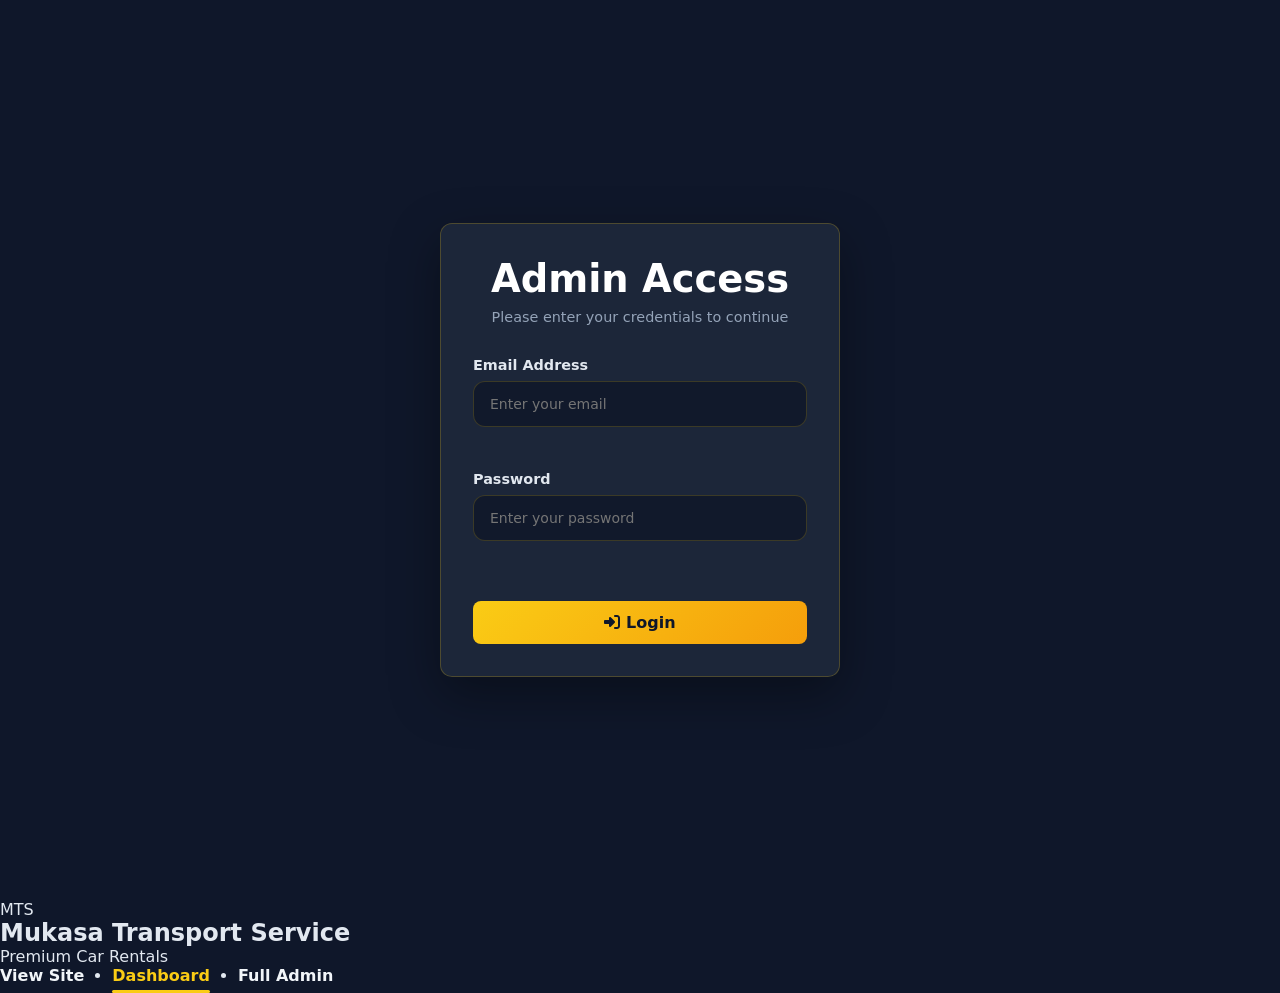
<file: admin-dashboard-new.html>
<!doctype html>
<html lang="en">
  <head>
    <meta charset="UTF-8" />
    <meta name="viewport" content="width=device-width, initial-scale=1.0" />
    <title>Admin Dashboard - Mukasa Transport Service</title>
    <link rel="stylesheet" href="styles.css" />
    <link
      rel="stylesheet"
      href="https://cdnjs.cloudflare.com/ajax/libs/font-awesome/6.5.1/css/all.min.css"
    />
    <style>
      /* Login Styles */
      .login-container {
        min-height: 100vh;
        background: var(--dark-bg);
        display: flex;
        align-items: center;
        justify-content: center;
        padding: 2rem;
      }

      .login-card {
        background: rgba(30, 41, 59, 0.9);
        backdrop-filter: blur(10px);
        border-radius: 12px;
        padding: 2rem;
        max-width: 400px;
        width: 100%;
        border: 1px solid var(--border-color);
        box-shadow: var(--shadow);
      }

      .login-header {
        text-align: center;
        margin-bottom: 2rem;
      }

      .login-title {
        font-size: 1.8rem;
        font-weight: 700;
        color: var(--text-light);
        margin-bottom: 0.5rem;
      }

      .login-subtitle {
        color: var(--text-muted);
        font-size: 0.9rem;
      }

      .login-form {
        display: flex;
        flex-direction: column;
        gap: 1.5rem;
      }

      .form-group {
        display: flex;
        flex-direction: column;
      }

      .form-label {
        font-size: 0.9rem;
        color: var(--text-light);
        margin-bottom: 0.5rem;
        font-weight: 500;
      }

      .form-input {
        padding: 0.75rem;
        border-radius: 8px;
        border: 1px solid var(--border-color);
        background: rgba(15, 23, 42, 0.5);
        color: var(--text-light);
        font-size: 1rem;
        transition: var(--transition);
      }

      .form-input:focus {
        outline: none;
        border-color: var(--primary-color);
        box-shadow: 0 0 0 2px rgba(250, 204, 21, 0.2);
      }

      .login-btn {
        background: linear-gradient(135deg, var(--primary-color), #f59e0b);
        border: none;
        padding: 0.75rem;
        border-radius: 8px;
        color: var(--dark-bg);
        font-weight: 600;
        cursor: pointer;
        transition: var(--transition);
        margin-top: 1rem;
      }

      .login-btn:hover {
        transform: scale(1.02);
        box-shadow: 0 4px 12px rgba(250, 204, 21, 0.3);
      }

      .login-btn:disabled {
        opacity: 0.6;
        cursor: not-allowed;
        transform: none;
      }

      .error-message {
        color: #ef4444;
        font-size: 0.9rem;
        text-align: center;
        margin-top: 1rem;
        display: none;
      }

      /* Dashboard Styles */
      .admin-dashboard {
        min-height: 100vh;
        background: var(--dark-bg);
        padding: 2rem 0;
        display: none;
      }

      .dashboard-header {
        background: rgba(30, 41, 59, 0.9);
        backdrop-filter: blur(10px);
        padding: 2rem;
        margin-bottom: 2rem;
        border-bottom: 1px solid var(--border-color);
        display: flex;
        justify-content: space-between;
        align-items: center;
      }

      .dashboard-title-info h1 {
        font-size: 2rem;
        font-weight: 700;
        color: var(--text-light);
        margin-bottom: 0.5rem;
      }

      .dashboard-subtitle {
        color: var(--text-muted);
        font-size: 1rem;
      }

      .logout-btn {
        background: rgba(239, 68, 68, 0.1);
        border: 1px solid rgba(239, 68, 68, 0.3);
        color: #ef4444;
        padding: 0.5rem 1rem;
        border-radius: 6px;
        cursor: pointer;
        transition: var(--transition);
        font-size: 0.9rem;
      }

      .logout-btn:hover {
        background: rgba(239, 68, 68, 0.2);
      }

      .content-sections {
        display: grid;
        grid-template-columns: repeat(auto-fit, minmax(350px, 1fr));
        gap: 2rem;
        padding: 0 2rem;
      }

      .content-card {
        background: rgba(30, 41, 59, 0.8);
        backdrop-filter: blur(10px);
        border-radius: 12px;
        padding: 1.5rem;
        border: 1px solid var(--border-color);
        transition: var(--transition);
      }

      .content-card:hover {
        transform: translateY(-2px);
        box-shadow: var(--shadow);
        border-color: var(--primary-color);
      }

      .content-card-header {
        display: flex;
        align-items: center;
        gap: 1rem;
        margin-bottom: 1rem;
      }

      .content-icon {
        width: 48px;
        height: 48px;
        background: linear-gradient(135deg, var(--primary-color), #f59e0b);
        border-radius: 12px;
        display: flex;
        align-items: center;
        justify-content: center;
        color: var(--dark-bg);
        font-size: 1.2rem;
      }

      .content-title {
        font-size: 1.2rem;
        font-weight: 600;
        color: var(--text-light);
      }

      .content-description {
        color: var(--text-muted);
        margin-bottom: 1.5rem;
        font-size: 0.9rem;
      }

      .edit-btn {
        background: linear-gradient(135deg, var(--primary-color), #f59e0b);
        border: none;
        padding: 0.75rem 1.5rem;
        border-radius: 8px;
        color: var(--dark-bg);
        font-weight: 600;
        cursor: pointer;
        transition: var(--transition);
        width: 100%;
      }

      .edit-btn:hover {
        transform: scale(1.02);
        box-shadow: 0 4px 12px rgba(250, 204, 21, 0.3);
      }

      /* Modal Styles */
      .modal {
        display: none;
        position: fixed;
        inset: 0;
        background: rgba(0, 0, 0, 0.8);
        z-index: 1000;
        padding: 2rem;
      }

      .modal.active {
        display: flex;
        align-items: center;
        justify-content: center;
      }

      .modal-content {
        background: var(--dark-bg);
        border-radius: 12px;
        padding: 2rem;
        max-width: 600px;
        width: 100%;
        max-height: 80vh;
        overflow-y: auto;
        border: 1px solid var(--border-color);
      }

      .modal-header {
        display: flex;
        justify-content: space-between;
        align-items: center;
        margin-bottom: 1.5rem;
      }

      .modal-title {
        font-size: 1.5rem;
        font-weight: 700;
        color: var(--text-light);
      }

      .modal-close {
        background: none;
        border: none;
        color: var(--text-muted);
        font-size: 1.5rem;
        cursor: pointer;
        padding: 0.5rem;
        border-radius: 50%;
        transition: var(--transition);
      }

      .modal-close:hover {
        background: rgba(250, 204, 21, 0.1);
        color: var(--primary-color);
      }

      .modal-actions {
        display: flex;
        gap: 1rem;
        justify-content: flex-end;
        margin-top: 2rem;
      }

      .btn-secondary {
        background: rgba(30, 41, 59, 0.8);
        border: 1px solid var(--border-color);
        color: var(--text-light);
        padding: 0.75rem 1.5rem;
        border-radius: 8px;
        cursor: pointer;
        transition: var(--transition);
      }

      .btn-secondary:hover {
        background: rgba(30, 41, 59, 1);
      }

      .btn-primary {
        background: linear-gradient(135deg, var(--primary-color), #f59e0b);
        border: none;
        color: var(--dark-bg);
        padding: 0.75rem 1.5rem;
        border-radius: 8px;
        font-weight: 600;
        cursor: pointer;
        transition: var(--transition);
      }

      .btn-primary:hover {
        transform: scale(1.02);
        box-shadow: 0 4px 12px rgba(250, 204, 21, 0.3);
      }

      /* Image Gallery Styles */
      .image-gallery {
        display: grid;
        grid-template-columns: repeat(auto-fill, minmax(150px, 1fr));
        gap: 1rem;
        margin-top: 1rem;
      }

      .gallery-item {
        position: relative;
        border-radius: 8px;
        overflow: hidden;
        cursor: pointer;
        border: 2px solid transparent;
        transition: var(--transition);
      }

      .gallery-item:hover {
        border-color: var(--primary-color);
        transform: scale(1.02);
      }

      .gallery-item.selected {
        border-color: var(--primary-color);
        box-shadow: 0 0 0 2px rgba(250, 204, 21, 0.3);
      }

      .gallery-item img {
        width: 100%;
        height: 120px;
        object-fit: cover;
      }

      .gallery-item-name {
        position: absolute;
        bottom: 0;
        left: 0;
        right: 0;
        background: rgba(0, 0, 0, 0.7);
        color: white;
        padding: 0.25rem;
        font-size: 0.8rem;
        text-align: center;
      }

      .image-upload-area {
        border: 2px dashed var(--border-color);
        border-radius: 8px;
        padding: 2rem;
        text-align: center;
        margin-bottom: 1rem;
        transition: var(--transition);
        cursor: pointer;
      }

      .image-upload-area:hover {
        border-color: var(--primary-color);
        background: rgba(250, 204, 21, 0.05);
      }

      .image-upload-area.dragover {
        border-color: var(--primary-color);
        background: rgba(250, 204, 21, 0.1);
      }

      .upload-icon {
        font-size: 3rem;
        color: var(--text-muted);
        margin-bottom: 1rem;
      }

      .upload-text {
        color: var(--text-light);
        margin-bottom: 0.5rem;
      }

      .upload-subtext {
        color: var(--text-muted);
        font-size: 0.9rem;
      }

      .current-image {
        margin-top: 1rem;
        padding: 1rem;
        background: rgba(30, 41, 59, 0.3);
        border-radius: 8px;
        border: 1px solid var(--border-color);
      }

      .current-image-title {
        font-size: 1rem;
        font-weight: 600;
        color: var(--primary-color);
        margin-bottom: 0.5rem;
      }

      .current-image-preview {
        max-width: 100%;
        height: 200px;
        object-fit: cover;
        border-radius: 8px;
      }

      /* Hide scrollbar for modal */
      .modal-content::-webkit-scrollbar {
        width: 6px;
      }

      .modal-content::-webkit-scrollbar-track {
        background: rgba(30, 41, 59, 0.3);
        border-radius: 3px;
      }

      .modal-content::-webkit-scrollbar-thumb {
        background: var(--primary-color);
        border-radius: 3px;
      }
    </style>
  </head>

  <body>
    <!-- LOGIN FORM -->
    <div id="loginContainer" class="login-container">
      <div class="login-card">
        <div class="login-header">
          <h1 class="login-title">Admin Access</h1>
          <p class="login-subtitle">
            Please enter your credentials to continue
          </p>
        </div>

        <form id="loginForm" class="login-form">
          <div class="form-group">
            <label class="form-label">Email Address</label>
            <input
              type="email"
              id="adminEmail"
              class="form-input"
              placeholder="Enter your email"
              required
            />
          </div>

          <div class="form-group">
            <label class="form-label">Password</label>
            <input
              type="password"
              id="adminPassword"
              class="form-input"
              placeholder="Enter your password"
              required
            />
          </div>

          <button type="submit" class="login-btn" id="loginBtn">
            <i class="fas fa-sign-in-alt"></i> Login
          </button>
        </form>

        <div id="errorMessage" class="error-message">
          Invalid credentials. Please try again.
        </div>
      </div>
    </div>

    <!-- ADMIN DASHBOARD -->
    <nav class="navbar">
      <a href="index.html" class="logo-box">
        <div class="logo-circle">MTS</div>
        <div class="logo-text">
          <h2>Mukasa Transport Service</h2>
          <p>Premium Car Rentals</p>
        </div>
      </a>

      <ul class="nav-links">
        <li><a href="index.html" class="nav-link">View Site</a></li>
        <li>
          <a href="admin-dashboard.html" class="nav-link active">Dashboard</a>
        </li>
        <li><a href="dashboard.html" class="nav-link">Full Admin</a></li>
      </ul>
    </nav>

    <div id="dashboardContainer" class="admin-dashboard">
      <div class="container">
        <div class="dashboard-header">
          <div class="dashboard-title-info">
            <h1>Content Management Dashboard</h1>
            <p class="dashboard-subtitle">
              Easily update your website content and manage images
            </p>
          </div>
          <button class="logout-btn" onclick="logout()">
            <i class="fas fa-sign-out-alt"></i> Logout
          </button>
        </div>

        <div class="content-sections">
          <!-- IMAGE MANAGEMENT -->
          <div class="content-card">
            <div class="content-card-header">
              <div class="content-icon">
                <i class="fas fa-images"></i>
              </div>
              <h3 class="content-title">Image Management</h3>
            </div>
            <p class="content-description">
              Upload new images or select from gallery to use on your website.
            </p>
            <button class="edit-btn" onclick="openModal('images')">
              <i class="fas fa-camera"></i> Manage Images
            </button>
          </div>

          <!-- HERO SECTION -->
          <div class="content-card">
            <div class="content-card-header">
              <div class="content-icon">
                <i class="fas fa-home"></i>
              </div>
              <h3 class="content-title">Hero Section</h3>
            </div>
            <p class="content-description">
              Update the main landing page title, subtitle, and call-to-action
              text.
            </p>
            <button class="edit-btn" onclick="openModal('hero')">
              <i class="fas fa-edit"></i> Edit Hero Content
            </button>
          </div>

          <!-- SERVICES SECTION -->
          <div class="content-card">
            <div class="content-card-header">
              <div class="content-icon">
                <i class="fas fa-concierge-bell"></i>
              </div>
              <h3 class="content-title">Services</h3>
            </div>
            <p class="content-description">
              Modify service descriptions and features.
            </p>
            <button class="edit-btn" onclick="openModal('services')">
              <i class="fas fa-edit"></i> Edit Services
            </button>
          </div>

          <!-- CONTACT INFO -->
          <div class="content-card">
            <div class="content-card-header">
              <div class="content-icon">
                <i class="fas fa-address-book"></i>
              </div>
              <h3 class="content-title">Contact Information</h3>
            </div>
            <p class="content-description">
              Update phone, email, and address details.
            </p>
            <button class="edit-btn" onclick="openModal('contact')">
              <i class="fas fa-edit"></i> Edit Contact Info
            </button>
          </div>

          <!-- PRICING -->
          <div class="content-card">
            <div class="content-card-header">
              <div class="content-icon">
                <i class="fas fa-tags"></i>
              </div>
              <h3 class="content-title">Pricing Plans</h3>
            </div>
            <p class="content-description">
              Adjust pricing tiers and features.
            </p>
            <button class="edit-btn" onclick="openModal('pricing')">
              <i class="fas fa-edit"></i> Edit Pricing
            </button>
          </div>

          <!-- SITE SETTINGS -->
          <div class="content-card">
            <div class="content-card-header">
              <div class="content-icon">
                <i class="fas fa-cog"></i>
              </div>
              <h3 class="content-title">Site Settings</h3>
            </div>
            <p class="content-description">
              Change colors, fonts, and general settings.
            </p>
            <button class="edit-btn" onclick="openModal('settings')">
              <i class="fas fa-edit"></i> Edit Settings
            </button>
          </div>
        </div>
      </div>
    </div>

    <!-- EDIT MODAL -->
    <div id="editModal" class="modal">
      <div class="modal-content">
        <div class="modal-header">
          <h2 id="modalTitle" class="modal-title">Edit Content</h2>
          <button class="modal-close" onclick="closeModal()">
            <i class="fas fa-times"></i>
          </button>
        </div>

        <div id="modalBody">
          <!-- Dynamic content will be loaded here -->
        </div>

        <div class="modal-actions">
          <button class="btn-secondary" onclick="closeModal()">Cancel</button>
          <button class="btn-primary" onclick="saveChanges()">
            Save Changes
          </button>
        </div>
      </div>
    </div>

    <script>
      // ===== AUTHENTICATION SYSTEM =====
      const ADMIN_EMAIL = 'ingabiremarieaimee6@gmail.com'
      let isLoggedIn = localStorage.getItem('adminLoggedIn') === 'true'

      // Check login status on page load
      document.addEventListener('DOMContentLoaded', function () {
        if (isLoggedIn) {
          showDashboard()
        } else {
          showLogin()
        }

        // Initialize image gallery
        loadImageGallery()
      })

      // Login form handler
      document
        .getElementById('loginForm')
        .addEventListener('submit', function (e) {
          e.preventDefault()

          const email = document.getElementById('adminEmail').value.trim()
          const password = document.getElementById('adminPassword').value
          const errorMessage = document.getElementById('errorMessage')
          const loginBtn = document.getElementById('loginBtn')

          // Show loading state
          loginBtn.disabled = true
          loginBtn.innerHTML =
            '<i class="fas fa-spinner fa-spin"></i> Logging in...'

          // Simple authentication check
          setTimeout(() => {
            if (email === ADMIN_EMAIL && password.length > 0) {
              // Successful login
              isLoggedIn = true
              localStorage.setItem('adminLoggedIn', 'true')
              showDashboard()
            } else {
              // Failed login
              errorMessage.style.display = 'block'
              loginBtn.disabled = false
              loginBtn.innerHTML = '<i class="fas fa-sign-in-alt"></i> Login'
            }
          }, 1000) // Simulate network delay
        })

      function showLogin() {
        document.getElementById('loginContainer').style.display = 'flex'
        document.getElementById('dashboardContainer').style.display = 'none'
      }

      function showDashboard() {
        document.getElementById('loginContainer').style.display = 'none'
        document.getElementById('dashboardContainer').style.display = 'block'
      }

      function logout() {
        isLoggedIn = false
        localStorage.removeItem('adminLoggedIn')
        showLogin()
      }

      // ===== IMAGE MANAGEMENT SYSTEM =====
      let uploadedImages = JSON.parse(
        localStorage.getItem('uploadedImages') || '[]',
      )
      let selectedImage = localStorage.getItem('selectedHeroImage') || ''

      function loadImageGallery() {
        // Load default images if none exist
        if (uploadedImages.length === 0) {
          uploadedImages = [
            {
              id: 1,
              name: 'Car 1',
              url: 'https://images.unsplash.com/photo-1449824913935-59a10b8d2000?q=80&w=400&auto=format&fit=crop',
              type: 'default',
            },
            {
              id: 2,
              name: 'Car 2',
              url: 'https://images.unsplash.com/photo-1492144534655-ae79c964c9d7?q=80&w=400&auto=format&fit=crop',
              type: 'default',
            },
            {
              id: 3,
              name: 'Car 3',
              url: 'https://images.unsplash.com/photo-1558618666-fcd25c85cd64?q=80&w=400&auto=format&fit=crop',
              type: 'default',
            },
            {
              id: 4,
              name: 'Car 4',
              url: 'https://images.unsplash.com/photo-1549399735-cef2e2c3f638?q=80&w=400&auto=format&fit=crop',
              type: 'default',
            },
          ]
          localStorage.setItem('uploadedImages', JSON.stringify(uploadedImages))
        }
      }

      function renderImageGallery(selectedId = null) {
        const gallery = document.querySelector('.image-gallery')
        if (!gallery) return

        gallery.innerHTML = ''

        uploadedImages.forEach((image) => {
          const item = document.createElement('div')
          item.className = `gallery-item ${selectedId === image.id ? 'selected' : ''}`
          item.onclick = () => selectImage(image.id)

          item.innerHTML = `
            <img src="${image.url}" alt="${image.name}" loading="lazy">
            <div class="gallery-item-name">${image.name}</div>
          `

          gallery.appendChild(item)
        })
      }

      function selectImage(imageId) {
        selectedImage = imageId
        renderImageGallery(imageId)

        // Update preview
        const image = uploadedImages.find((img) => img.id === imageId)
        if (image) {
          const preview = document.querySelector('.current-image-preview')
          const title = document.querySelector('.current-image-title')
          if (preview) preview.src = image.url
          if (title) title.textContent = `Selected: ${image.name}`
        }
      }

      function handleImageUpload(file) {
        return new Promise((resolve, reject) => {
          const reader = new FileReader()
          reader.onload = function (e) {
            const imageId = Date.now() // Simple ID generation
            const imageName = file.name.split('.')[0]

            const newImage = {
              id: imageId,
              name: imageName,
              url: e.target.result,
              type: 'uploaded',
            }

            uploadedImages.unshift(newImage) // Add to beginning
            localStorage.setItem(
              'uploadedImages',
              JSON.stringify(uploadedImages),
            )

            resolve(newImage)
          }
          reader.onerror = reject
          reader.readAsDataURL(file)
        })
      }

      // ===== CONTENT MANAGEMENT SYSTEM =====
      const contentData = {
        hero: {
          title: 'Luxury Car Rentals in Rwanda',
          subtitle: 'Affordable Premium Cars with or Without Driver',
          ctaText: 'Search Cars',
        },
        services: {
          title: 'Our Services',
          description:
            'Comprehensive transportation solutions tailored for you',
        },
        contact: {
          phone: '+250 791 758 953',
          email: 'mtsrwanda@gmail.com',
          address: 'Kigali, Rwanda',
        },
        pricing: {
          budget: {
            range: '$70 - $120/day',
            features: [
              'Small & Compact Cars',
              'Manual Transmission',
              'Basic Insurance',
            ],
          },
          standard: {
            range: '$130 - $200/day',
            features: [
              'Sedans & Compact SUVs',
              'Automatic Transmission',
              'Full Insurance',
            ],
          },
          premium: {
            range: '$250 - $370/day',
            features: [
              'Luxury SUVs & 4x4s',
              'Automatic Transmission',
              'Premium Insurance',
            ],
          },
        },
        company: {
          name: 'Mukasa Transport Service',
          description:
            'Premium & Affordable Car Rentals in Kigali and across Rwanda. Your trusted partner for quality transportation.',
        },
        settings: {
          primaryColor: '#facc15',
          secondaryColor: '#1e293b',
        },
      }

      let currentSection = ''

      function openModal(section) {
        currentSection = section
        const modal = document.getElementById('editModal')
        const modalTitle = document.getElementById('modalTitle')
        const modalBody = document.getElementById('modalBody')

        modalTitle.textContent = `Edit ${section.charAt(0).toUpperCase() + section.slice(1)}`

        let formHtml = ''

        switch (section) {
          case 'images':
            formHtml = `
              <div class="image-upload-area" onclick="document.getElementById('imageInput').click()">
                <div class="upload-icon">
                  <i class="fas fa-cloud-upload-alt"></i>
                </div>
                <div class="upload-text">Click to upload images</div>
                <div class="upload-subtext">or drag and drop files here</div>
                <input type="file" id="imageInput" accept="image/*" multiple style="display: none;">
              </div>

              <div class="current-image">
                <div class="current-image-title">Selected Image: ${selectedImage ? uploadedImages.find((img) => img.id == selectedImage)?.name || 'None' : 'None'}</div>
                ${selectedImage ? `<img src="${uploadedImages.find((img) => img.id == selectedImage)?.url}" alt="Selected" class="current-image-preview">` : '<p class="preview-content">No image selected</p>'}
              </div>

              <h3 style="color: var(--text-light); margin: 1rem 0 0.5rem 0;">Image Gallery</h3>
              <div class="image-gallery">
                <!-- Images will be loaded here -->
              </div>
            `
            break

          case 'hero':
            formHtml = `
              <div class="form-group">
                <label class="form-label">Hero Title</label>
                <input type="text" class="form-input" id="heroTitle" value="${contentData.hero.title}">
              </div>
              <div class="form-group">
                <label class="form-label">Hero Subtitle</label>
                <input type="text" class="form-input" id="heroSubtitle" value="${contentData.hero.subtitle}">
              </div>
              <div class="form-group">
                <label class="form-label">CTA Button Text</label>
                <input type="text" class="form-input" id="heroCta" value="${contentData.hero.ctaText}">
              </div>
            `
            break

          case 'contact':
            formHtml = `
              <div class="form-group">
                <label class="form-label">Phone Number</label>
                <input type="text" class="form-input" id="contactPhone" value="${contentData.contact.phone}">
              </div>
              <div class="form-group">
                <label class="form-label">Email Address</label>
                <input type="email" class="form-input" id="contactEmail" value="${contentData.contact.email}">
              </div>
              <div class="form-group">
                <label class="form-label">Address</label>
                <input type="text" class="form-input" id="contactAddress" value="${contentData.contact.address}">
              </div>
            `
            break

          case 'company':
            formHtml = `
              <div class="form-group">
                <label class="form-label">Company Name</label>
                <input type="text" class="form-input" id="companyName" value="${contentData.company.name}">
              </div>
              <div class="form-group">
                <label class="form-label">Company Description</label>
                <textarea class="form-input" id="companyDesc" rows="4">${contentData.company.description}</textarea>
              </div>
            `
            break

          case 'settings':
            formHtml = `
              <div class="form-group">
                <label class="form-label">Primary Color</label>
                <input type="color" class="form-input" id="primaryColor" value="${contentData.settings.primaryColor}">
              </div>
              <div class="form-group">
                <label class="form-label">Secondary Color</label>
                <input type="color" class="form-input" id="secondaryColor" value="${contentData.settings.secondaryColor}">
              </div>
              <div class="preview-section">
                <div class="preview-title">Preview</div>
                <div class="preview-content">Changes will be applied to the website theme colors.</div>
              </div>
            `
            break

          default:
            formHtml = `<p>Editing for ${section} is not yet implemented.</p>`
        }

        modalBody.innerHTML = formHtml
        modal.classList.add('active')

        // Initialize image gallery if images modal
        if (section === 'images') {
          renderImageGallery(selectedImage)

          // Setup file input handler
          document
            .getElementById('imageInput')
            .addEventListener('change', function (e) {
              const files = Array.from(e.target.files)
              files.forEach((file) => {
                if (file.type.startsWith('image/')) {
                  handleImageUpload(file).then((newImage) => {
                    renderImageGallery()
                  })
                }
              })
            })

          // Setup drag and drop
          const uploadArea = document.querySelector('.image-upload-area')
          uploadArea.addEventListener('dragover', (e) => {
            e.preventDefault()
            uploadArea.classList.add('dragover')
          })

          uploadArea.addEventListener('dragleave', () => {
            uploadArea.classList.remove('dragover')
          })

          uploadArea.addEventListener('drop', (e) => {
            e.preventDefault()
            uploadArea.classList.remove('dragover')

            const files = Array.from(e.target.files || e.dataTransfer.files)
            files.forEach((file) => {
              if (file.type.startsWith('image/')) {
                handleImageUpload(file).then((newImage) => {
                  renderImageGallery()
                })
              }
            })
          })
        }
      }

      function closeModal() {
        document.getElementById('editModal').classList.remove('active')
      }

      function saveChanges() {
        // Collect form data
        const formData = {}
        const inputs = document.querySelectorAll(
          '#modalBody .form-input, #modalBody textarea',
        )

        inputs.forEach((input) => {
          formData[input.id] = input.value
        })

        // Update contentData (in real app, this would be an API call)
        switch (currentSection) {
          case 'images':
            localStorage.setItem('selectedHeroImage', selectedImage)
            // Update the hero background image
            updateHeroImage()
            break
          case 'hero':
            contentData.hero.title = formData.heroTitle
            contentData.hero.subtitle = formData.heroSubtitle
            contentData.hero.ctaText = formData.heroCta
            break
          case 'contact':
            contentData.contact.phone = formData.contactPhone
            contentData.contact.email = formData.contactEmail
            contentData.contact.address = formData.contactAddress
            break
          case 'company':
            contentData.company.name = formData.companyName
            contentData.company.description = formData.companyDesc
            break
          case 'settings':
            contentData.settings.primaryColor = formData.primaryColor
            contentData.settings.secondaryColor = formData.secondaryColor
            break
        }

        // Show success message
        alert('Changes saved successfully!')

        closeModal()
      }

      function updateHeroImage() {
        if (selectedImage) {
          const image = uploadedImages.find((img) => img.id == selectedImage)
          if (image) {
            // In a real application, this would update the actual website
            // For now, we'll just store it for demonstration
            localStorage.setItem('heroBackgroundImage', image.url)
          }
        }
      }

      // Add click outside modal to close
      document
        .getElementById('editModal')
        .addEventListener('click', function (e) {
          if (e.target === this) {
            closeModal()
          }
        })
    </script>
  </body>
</html>
</file>
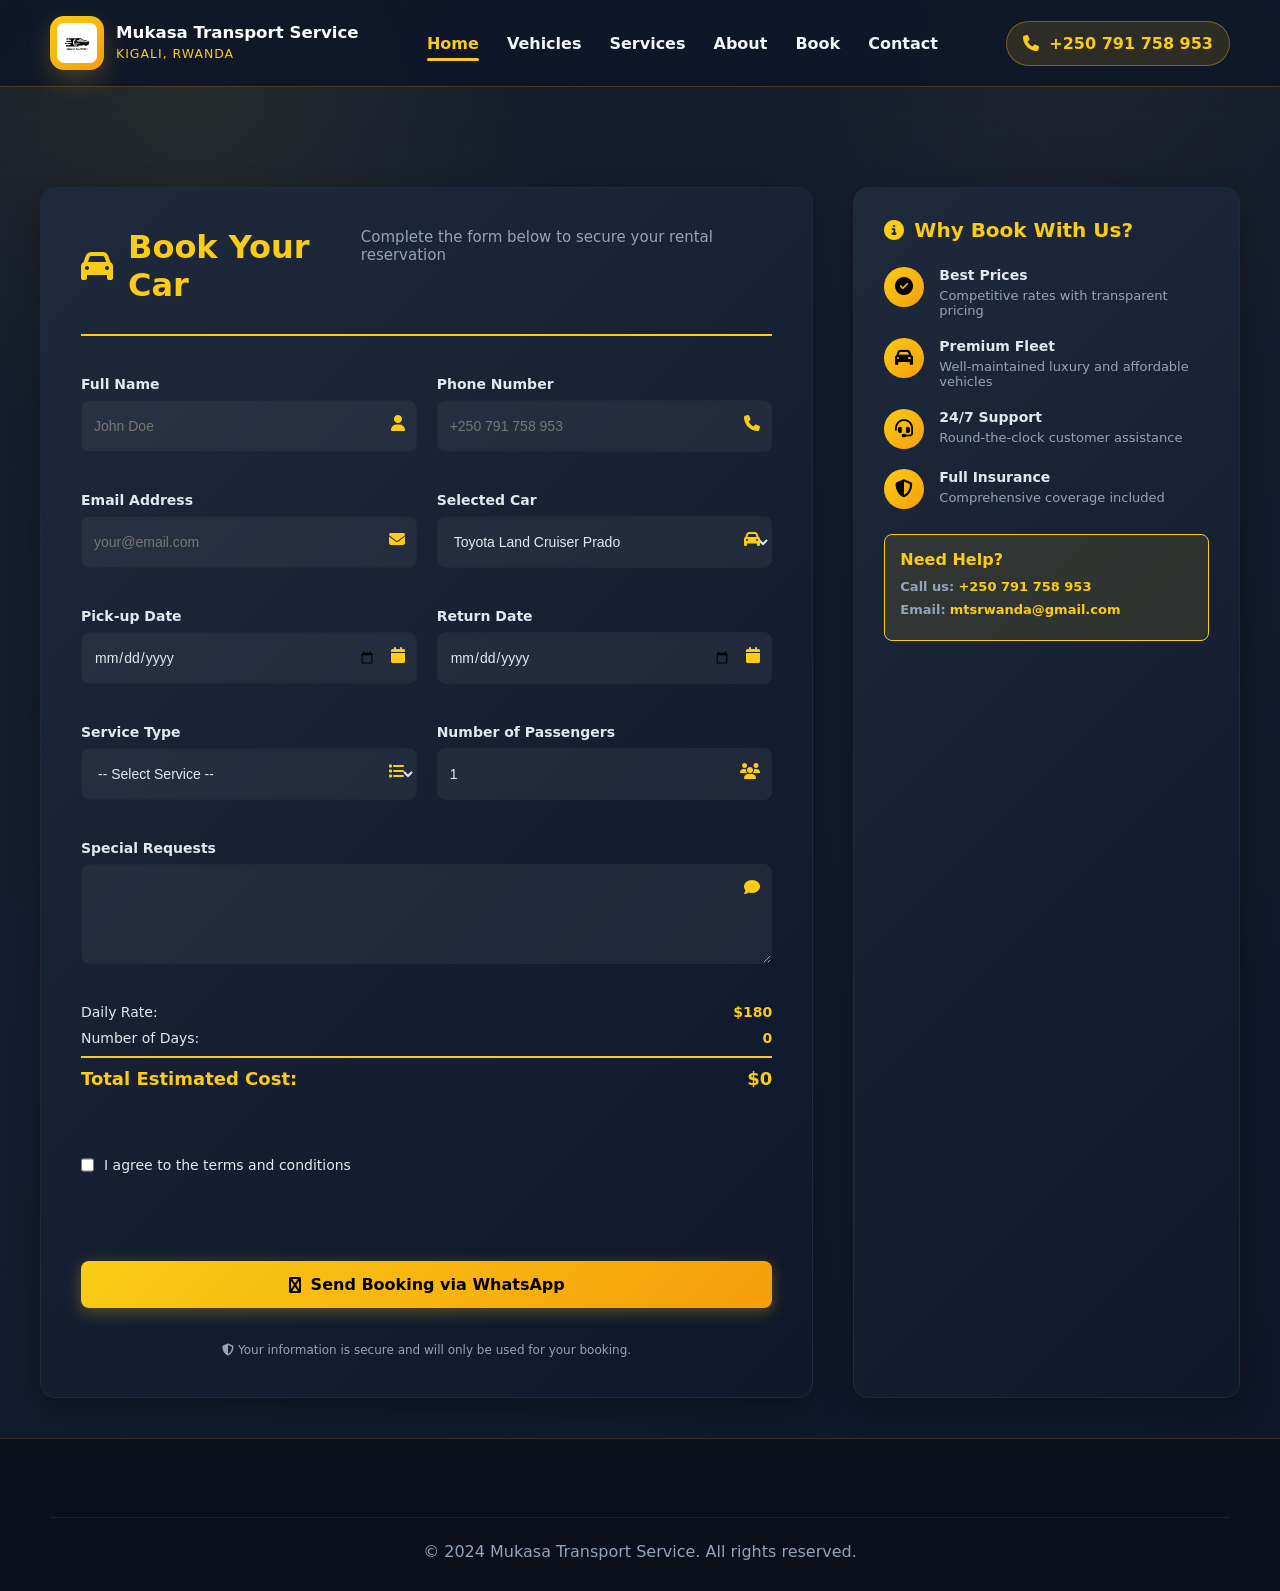
<file: booking.html>
<!doctype html>
<html lang="en">
  <head>
    <meta charset="UTF-8" />
    <meta name="viewport" content="width=device-width, initial-scale=1.0" />
    <title>Book Your Car - Mukasa Transport Service</title>
    <link rel="stylesheet" href="styles.css" />
    <link
      rel="stylesheet"
      href="https://cdnjs.cloudflare.com/ajax/libs/font-awesome/6.5.1/css/all.min.css"
    />
  </head>

  <body>
    <header class="site-header">
      <div class="container header-wrapper">
        <a
          href="#home"
          class="brand"
          aria-label="Mukasa Transport Service home"
        >
          <img
            src="logo.png"
            alt="Mukasa Transport Service logo"
            class="brand-logo"
          />
          <div class="brand-text">
            <strong>Mukasa Transport Service</strong>
            <span>Kigali, Rwanda</span>
          </div>
        </a>

        <button
          class="mobile-menu-btn"
          type="button"
          aria-label="Open navigation"
        >
          <i class="fas fa-bars"></i>
        </button>

        <nav class="nav-links" aria-label="Main navigation">
          <a href="#home" class="nav-link active">Home</a>
          <a href="#vehicles" class="nav-link">Vehicles</a>
          <a href="#services" class="nav-link">Services</a>
          <a href="#about" class="nav-link">About</a>
          <a href="booking.html" class="nav-link">Book</a>
          <a href="#contact" class="nav-link">Contact</a>
        </nav>

        <a href="tel:+250791758953" class="header-call">
          <i class="fas fa-phone"></i>
          <span>+250 791 758 953</span>
        </a>
      </div>
    </header>

    <!-- BOOKING PAGE -->
    <div class="booking-page">
      <div class="booking-container">
        <div class="booking-content">
          <div class="booking-header">
            <h1><i class="fas fa-car"></i> Book Your Car</h1>
            <p>Complete the form below to secure your rental reservation</p>
          </div>

          <form class="booking-form" id="bookingForm">
            <!-- Name & Phone -->
            <div class="form-row">
              <div class="form-group">
                <label for="name">Full Name</label>
                <input type="text" id="name" placeholder="John Doe" required />
                <span class="form-icon"><i class="fas fa-user"></i></span>
              </div>

              <div class="form-group">
                <label for="phone">Phone Number</label>
                <input
                  type="tel"
                  id="phone"
                  placeholder="+250 791 758 953"
                  required
                />
                <span class="form-icon"><i class="fas fa-phone"></i></span>
              </div>
            </div>

            <!-- Email & Car Selection -->
            <div class="form-row">
              <div class="form-group">
                <label for="email">Email Address</label>
                <input
                  type="email"
                  id="email"
                  placeholder="your@email.com"
                  required
                />
                <span class="form-icon"><i class="fas fa-envelope"></i></span>
              </div>

              <div class="form-group">
                <label for="car">Selected Car</label>
                <select id="car" required>
                  <option>Toyota Land Cruiser Prado</option>
                  <option>Toyota Hiace</option>
                  <option>Toyota Quantum</option>
                  <option>Toyota Corolla</option>
                  <option>Suzuki Swift</option>
                  <option>Yamaha YBR 125</option>
                </select>
                <span class="form-icon"><i class="fas fa-car"></i></span>
              </div>
            </div>

            <!-- Dates & Duration -->
            <div class="form-row">
              <div class="form-group">
                <label for="date">Pick-up Date</label>
                <input type="date" id="date" required />
                <span class="form-icon"><i class="fas fa-calendar"></i></span>
              </div>

              <div class="form-group">
                <label for="returnDate">Return Date</label>
                <input type="date" id="returnDate" required />
                <span class="form-icon"><i class="fas fa-calendar"></i></span>
              </div>
            </div>

            <!-- Service & Additional Options -->
            <div class="form-row">
              <div class="form-group">
                <label for="service">Service Type</label>
                <select id="service" required>
                  <option value="">-- Select Service --</option>
                  <option value="Without Driver">Self Drive</option>
                  <option value="With Driver">With Professional Driver</option>
                </select>
                <span class="form-icon"><i class="fas fa-list"></i></span>
              </div>

              <div class="form-group">
                <label for="passengers">Number of Passengers</label>
                <input
                  type="number"
                  id="passengers"
                  min="1"
                  max="8"
                  placeholder="1"
                  value="1"
                  required
                />
                <span class="form-icon"><i class="fas fa-users"></i></span>
              </div>
            </div>

            <!-- Additional Details -->
            <div class="form-group full-width">
              <label for="message">Special Requests</label>
              <textarea
                id="message"
                placeholder="Any special requirements or additional details? (e.g., GPS needed, child seat, etc.)"
              >
              </textarea>
              <span class="form-icon"><i class="fas fa-comment"></i></span>
            </div>

            <!-- Cost Summary -->
            <div class="cost-summary">
              <div class="summary-row">
                <span>Daily Rate:</span>
                <span id="dailyRate" class="rate-value">$0</span>
              </div>
              <div class="summary-row">
                <span>Number of Days:</span>
                <span id="numDays" class="rate-value">0</span>
              </div>
              <div class="summary-row total">
                <span>Total Estimated Cost:</span>
                <span id="totalCost" class="rate-value">$0</span>
              </div>
            </div>

            <!-- Terms & Submit -->
            <div class="form-group checkbox">
              <label>
                <input type="checkbox" required />
                I agree to the terms and conditions
              </label>
            </div>

            <button type="submit" class="submit-btn">
              <i class="fas fa-whatsapp"></i> Send Booking via WhatsApp
            </button>

            <div class="security-info">
              <i class="fas fa-shield-alt"></i>
              Your information is secure and will only be used for your booking.
            </div>
          </form>
        </div>

        <!-- Booking Info Section -->
        <div class="booking-info">
          <h3><i class="fas fa-info-circle"></i> Why Book With Us?</h3>

          <div class="info-item">
            <div class="info-icon">
              <i class="fas fa-check-circle"></i>
            </div>
            <div class="info-text">
              <h4>Best Prices</h4>
              <p>Competitive rates with transparent pricing</p>
            </div>
          </div>

          <div class="info-item">
            <div class="info-icon">
              <i class="fas fa-car"></i>
            </div>
            <div class="info-text">
              <h4>Premium Fleet</h4>
              <p>Well-maintained luxury and affordable vehicles</p>
            </div>
          </div>

          <div class="info-item">
            <div class="info-icon">
              <i class="fas fa-headset"></i>
            </div>
            <div class="info-text">
              <h4>24/7 Support</h4>
              <p>Round-the-clock customer assistance</p>
            </div>
          </div>

          <div class="info-item">
            <div class="info-icon">
              <i class="fas fa-shield-alt"></i>
            </div>
            <div class="info-text">
              <h4>Full Insurance</h4>
              <p>Comprehensive coverage included</p>
            </div>
          </div>

          <div class="booking-contact">
            <h4>Need Help?</h4>
            <p>
              <strong>Call us:</strong>
              <a href="tel:+250791758953">+250 791 758 953</a>
            </p>
            <p>
              <strong>Email:</strong>
              <a href="mailto:mtsrwanda@gmail.com">mtsrwanda@gmail.com</a>
            </p>
          </div>
        </div>
      </div>
    </div>

    <!-- FOOTER -->
    <footer class="footer">
      <div class="container">
        <div class="footer-bottom">
          <p>&copy; 2024 Mukasa Transport Service. All rights reserved.</p>
        </div>
      </div>
    </footer>

    <style>
      .booking-page {
        min-height: 100vh;
        padding: 100px 20px 40px;
        background: linear-gradient(
          135deg,
          rgba(30, 41, 59, 0.5) 0%,
          rgba(15, 23, 42, 0.8) 100%
        );
      }

      .booking-container {
        max-width: 1200px;
        margin: 0 auto;
        display: grid;
        grid-template-columns: 2fr 1fr;
        gap: 40px;
      }

      .booking-content {
        background: linear-gradient(135deg, #1e293b 0%, #0f172a 100%);
        padding: 40px;
        border-radius: 15px;
        border: 1px solid #1e293b;
        box-shadow: 0 10px 30px rgba(0, 0, 0, 0.3);
      }

      .booking-header {
        margin-bottom: 40px;
        border-bottom: 2px solid #facc15;
        padding-bottom: 20px;
      }

      .booking-header h1 {
        font-size: 32px;
        color: #facc15;
        margin-bottom: 10px;
        display: flex;
        align-items: center;
        gap: 15px;
      }

      .booking-header p {
        color: #94a3b8;
        font-size: 15px;
      }

      .booking-form {
        display: flex;
        flex-direction: column;
        gap: 20px;
      }

      .form-row {
        display: grid;
        grid-template-columns: 1fr 1fr;
        gap: 20px;
      }

      .form-group {
        display: flex;
        flex-direction: column;
        position: relative;
      }

      .form-group.full-width {
        grid-column: 1 / -1;
      }

      .form-group label {
        margin-bottom: 8px;
        color: #e2e8f0;
        font-weight: 600;
        font-size: 14px;
      }

      .form-group input,
      .form-group select,
      .form-group textarea {
        padding: 12px 40px 12px 12px;
        background: rgba(255, 255, 255, 0.05);
        border: 1px solid #1e293b;
        border-radius: 8px;
        color: #e2e8f0;
        font-size: 14px;
        transition: all 0.3s ease;
        font-family: 'Segoe UI', Tahoma, Geneva, Verdana, sans-serif;
      }

      .form-group textarea {
        resize: vertical;
        min-height: 100px;
        padding: 12px;
      }

      .form-group input:focus,
      .form-group select:focus,
      .form-group textarea:focus {
        outline: none;
        background: rgba(255, 255, 255, 0.1);
        border-color: #facc15;
        box-shadow: 0 0 20px rgba(250, 204, 21, 0.2);
      }

      .form-icon {
        position: absolute;
        right: 12px;
        top: 38px;
        color: #facc15;
        pointer-events: none;
      }

      .form-group.checkbox {
        flex-direction: row;
        align-items: center;
        margin-top: 10px;
      }

      .form-group.checkbox label {
        margin: 0;
        display: flex;
        align-items: center;
        gap: 10px;
        font-weight: normal;
        cursor: pointer;
      }

      .form-group.checkbox input {
        width: auto;
        padding: 0;
        background: none;
        border: 1px solid #facc15;
        cursor: pointer;

        border: 1px solid #facc15;
        margin: 20px 0;
        grid-column: 1 / -1;
      }

      .summary-row {
        display: flex;
        justify-content: space-between;
        margin-bottom: 10px;
        font-size: 14px;
      }

      .summary-row.total {
        border-top: 2px solid #facc15;
        padding-top: 10px;
        margin-bottom: 0;
        font-size: 18px;
        font-weight: 700;
        color: #facc15;
      }

      .rate-value {
        color: #facc15;
        font-weight: 600;
      }

      .submit-btn {
        padding: 14px 30px;
        background: linear-gradient(135deg, #facc15, #f59e0b);
        color: black;
        border: none;
        border-radius: 8px;
        font-weight: 700;
        font-size: 16px;
        cursor: pointer;
        transition: all 0.3s ease;
        box-shadow: 0 4px 15px rgba(250, 204, 21, 0.3);
        display: flex;
        align-items: center;
        justify-content: center;
        gap: 10px;
        grid-column: 1 / -1;
        margin-top: 10px;
      }

      .submit-btn:hover {
        transform: translateY(-2px);
        box-shadow: 0 6px 25px rgba(250, 204, 21, 0.5);
      }

      .security-info {
        text-align: center;
        color: #94a3b8;
        font-size: 12px;
        margin-top: 15px;
        grid-column: 1 / -1;
      }

      .booking-info {
        background: linear-gradient(135deg, #1e293b 0%, #0f172a 100%);
        padding: 30px;
        border-radius: 15px;
        border: 1px solid #1e293b;
        position: sticky;
        top: 100px;
        box-shadow: 0 10px 30px rgba(0, 0, 0, 0.3);
      }

      .booking-info h3 {
        color: #facc15;
        margin-bottom: 25px;
        font-size: 20px;
        display: flex;
        align-items: center;
        gap: 10px;
      }

      .info-item {
        display: flex;
        gap: 15px;
        margin-bottom: 20px;
      }

      .info-icon {
        width: 40px;
        height: 40px;
        background: linear-gradient(135deg, #facc15, #f59e0b);
        border-radius: 50%;
        display: flex;
        justify-content: center;
        align-items: center;
        color: black;
        font-size: 18px;
        flex-shrink: 0;
      }

      .info-text h4 {
        color: #e2e8f0;
        margin-bottom: 5px;
        font-size: 14px;
      }

      .info-text p {
        color: #94a3b8;
        font-size: 13px;
        margin: 0;
      }

      .booking-contact {
        background: rgba(250, 204, 21, 0.1);
        padding: 15px;
        border-radius: 8px;
        border: 1px solid #facc15;
        margin-top: 25px;
      }

      .booking-contact h4 {
        color: #facc15;
        margin-bottom: 10px;
      }

      .booking-contact p {
        color: #94a3b8;
        margin: 8px 0;
        font-size: 13px;
      }

      .booking-contact a {
        color: #facc15;
        text-decoration: none;
        font-weight: 600;
      }

      .booking-contact a:hover {
        text-decoration: underline;
      }

      @media (max-width: 1024px) {
        .booking-container {
          grid-template-columns: 1fr;
        }

        .booking-info {
          position: static;
        }
      }

      @media (max-width: 768px) {
        .booking-page {
          padding: 100px 15px 20px;
        }

        .booking-content {
          padding: 25px;
        }

        .booking-header h1 {
          font-size: 24px;
        }

        .form-row {
          grid-template-columns: 1fr;
        }

        .booking-info {
          padding: 20px;
        }
      }

      @media (max-width: 480px) {
        .booking-page {
          padding: 100px 10px 20px;
        }

        .booking-content {
          padding: 15px;
        }

        .booking-header h1 {
          font-size: 20px;
        }

        .form-group input,
        .form-group select {
          padding: 10px 35px 10px 10px;
          font-size: 12px;
        }

        .submit-btn {
          padding: 12px 20px;
          font-size: 14px;
        }

        .form-icon {
          right: 10px;
          top: 36px;
          font-size: 14px;
        }
      }
    </style>

    <script>
      // Get car from URL parameters
      const params = new URLSearchParams(window.location.search)
      const selectedCar = params.get('car')
      const carSelect = document.getElementById('car')
      carSelect.value = selectedCar || 'Toyota Land Cruiser Prado'

      const bookingRates = {
        'Toyota Land Cruiser Prado': 180,
        'Toyota Hiace': 120,
        'Toyota Quantum': 150,
        'Toyota Corolla': 55,
        'Suzuki Swift': 45,
        'Yamaha YBR 125': 30,
      }

      function getDailyRate(carName, service) {
        const baseRate = bookingRates[carName] || 50
        return service === 'With Driver' ? baseRate + 40 : baseRate
      }

      // Update cost summary
      function updateCostSummary() {
        const carName = document.getElementById('car').value
        const service = document.getElementById('service').value
        const pickupDate = document.getElementById('date').value
        const returnDate = document.getElementById('returnDate').value

        let dailyRate = getDailyRate(carName, service)

        if (pickupDate && returnDate) {
          const pickup = new Date(pickupDate)
          const returnD = new Date(returnDate)
          const days = Math.ceil((returnD - pickup) / (1000 * 60 * 60 * 24))

          if (days > 0) {
            document.getElementById('numDays').textContent = days
            const total = dailyRate * days
            document.getElementById('totalCost').textContent = '$' + total
          } else {
            document.getElementById('numDays').textContent = 0
            document.getElementById('totalCost').textContent = '$0'
          }
        }

        document.getElementById('dailyRate').textContent = '$' + dailyRate
      }

      // Add event listeners
      document
        .getElementById('service')
        .addEventListener('change', updateCostSummary)
      document
        .getElementById('car')
        .addEventListener('change', updateCostSummary)
      document
        .getElementById('date')
        .addEventListener('change', updateCostSummary)
      document
        .getElementById('returnDate')
        .addEventListener('change', updateCostSummary)

      // Handle form submission
      document
        .getElementById('bookingForm')
        .addEventListener('submit', function (e) {
          e.preventDefault()

          const name = document.getElementById('name').value
          const phone = document.getElementById('phone').value
          const email = document.getElementById('email').value
          const car = document.getElementById('car').value
          const service = document.getElementById('service').value
          const date = document.getElementById('date').value
          const returnDate = document.getElementById('returnDate').value
          const passengers = document.getElementById('passengers').value
          const message = document.getElementById('message').value
          const totalCost = document.getElementById('totalCost').textContent

          const text = `
✨ *MUKASA TRANSPORT SERVICE - BOOKING REQUEST* ✨

👤 *CUSTOMER DETAILS*
Name: ${name}
Phone: ${phone}
Email: ${email}

🚗 *BOOKING DETAILS*
Car: ${car}
Service: ${service}
Passengers: ${passengers}

📅 *DATES*
Pick-up: ${date}
Return: ${returnDate}

💰 *COST*
Estimated Total: ${totalCost}

📝 *SPECIAL REQUESTS*
${message || 'None'}

---
Thank you for choosing Mukasa Transport Service!
We will confirm your booking shortly.
  `

          window.open(
            `https://wa.me/250791758953?text=${encodeURIComponent(text)}`,
            '_blank',
          )
        })

      updateCostSummary()
    </script>
  </body>
</html>
</file>
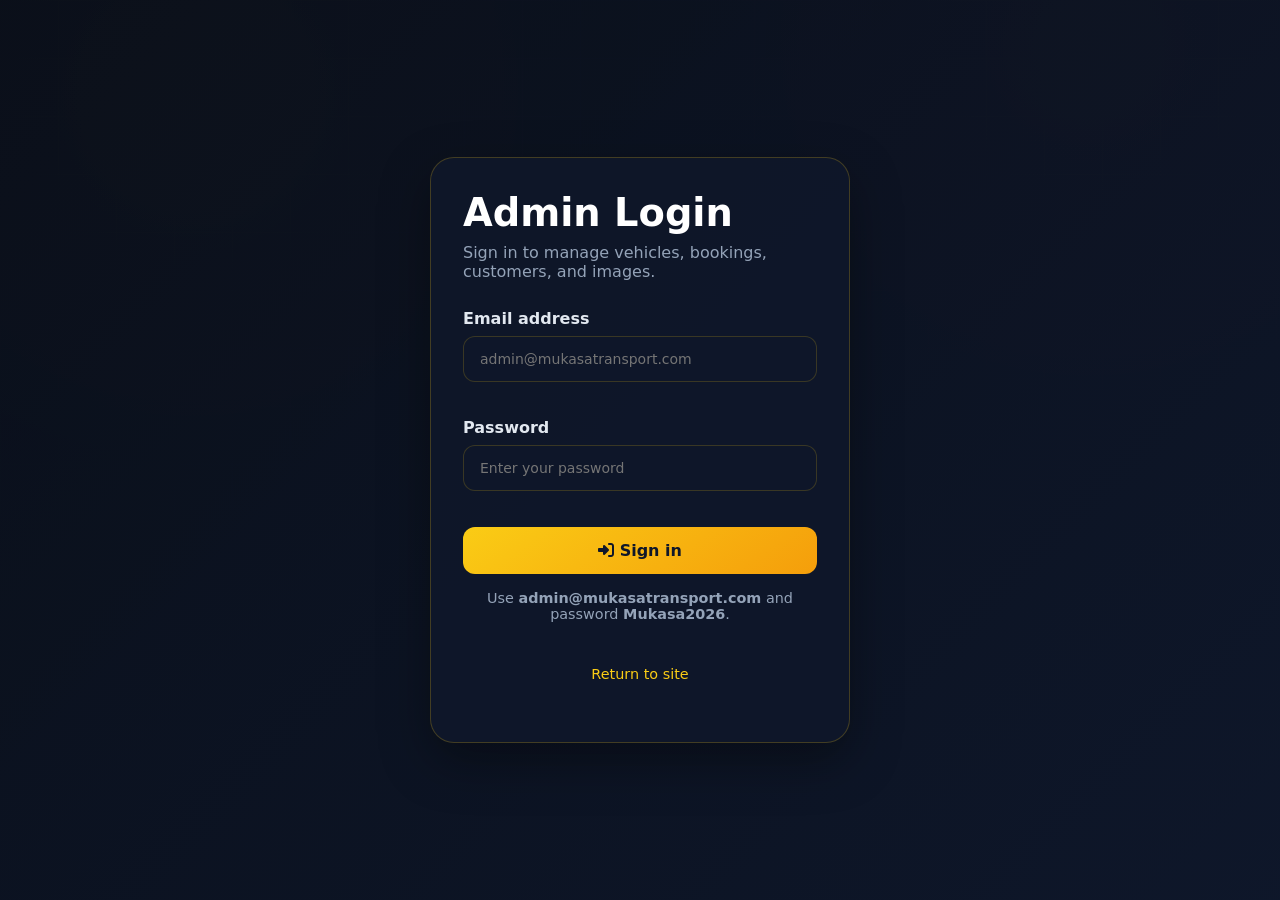
<file: login.html>
<!doctype html>
<html lang="en">
  <head>
    <meta charset="UTF-8" />
    <meta name="viewport" content="width=device-width, initial-scale=1.0" />
    <title>Admin Login - Mukasa Transport Service</title>
    <link rel="stylesheet" href="styles.css" />
    <link
      rel="stylesheet"
      href="https://cdnjs.cloudflare.com/ajax/libs/font-awesome/6.5.1/css/all.min.css"
    />
  </head>

  <body>
    <div class="login-container">
      <div class="login-card">
        <h1>Admin Login</h1>
        <p>Sign in to manage vehicles, bookings, customers, and images.</p>

        <form id="loginForm" class="login-form">
          <div class="form-group">
            <label for="adminEmail">Email address</label>
            <input
              type="email"
              id="adminEmail"
              placeholder="admin@mukasatransport.com"
              required
            />
          </div>

          <div class="form-group">
            <label for="adminPassword">Password</label>
            <input
              type="password"
              id="adminPassword"
              placeholder="Enter your password"
              required
            />
          </div>

          <div class="error-message" id="loginError">
            Invalid email or password.
          </div>

          <button type="submit" class="login-btn">
            <i class="fas fa-sign-in-alt"></i> Sign in
          </button>

          <p class="login-note">
            Use <strong>admin@mukasatransport.com</strong> and password
            <strong>Mukasa2026</strong>.
          </p>
          <p class="login-note">
            <a href="index.html" class="login-link">Return to site</a>
          </p>
        </form>
      </div>
    </div>

    <script>
      const LOGIN_EMAIL = 'admin@mukasatransport.com'
      const LOGIN_PASSWORD = 'Mukasa2026'
      const AUTH_KEY = 'mts_logged_in'

      const loginForm = document.getElementById('loginForm')
      const loginError = document.getElementById('loginError')

      if (localStorage.getItem(AUTH_KEY) === 'true') {
        window.location.href = 'dashboard.html'
      }

      loginForm.addEventListener('submit', function (event) {
        event.preventDefault()

        const email = document.getElementById('adminEmail').value.trim()
        const password = document.getElementById('adminPassword').value.trim()

        if (email === LOGIN_EMAIL && password === LOGIN_PASSWORD) {
          localStorage.setItem(AUTH_KEY, 'true')
          window.location.href = 'dashboard.html'
          return
        }

        loginError.style.display = 'block'
      })
    </script>
  </body>
</html>
</file>
<file: styles.css>
* {
  box-sizing: border-box;
  margin: 0;
  padding: 0;
}

:root {
  --primary-color: #facc15;
  --primary-dark: #f59e0b;
  --secondary-color: #1e293b;
  --dark-bg: #0f172a;
  --darker-bg: #0a0f1a;
  --card-bg: rgba(30, 41, 59, 0.82);
  --text-light: #e2e8f0;
  --text-bright: #ffffff;
  --text-muted: #94a3b8;
  --border-color: rgba(250, 204, 21, 0.22);
  --shadow: 0 18px 50px rgba(0, 0, 0, 0.35);
  --transition: all 0.28s ease;
}

html {
  scroll-behavior: smooth;
}

body {
  font-family: system-ui, 'Segoe UI', 'Poppins', sans-serif;
  background: var(--dark-bg);
  color: var(--text-light);
  overflow-x: hidden;
}

body::before {
  content: '';
  position: fixed;
  inset: 0;
  z-index: -2;
  background:
    radial-gradient(
      circle at 15% 10%,
      rgba(250, 204, 21, 0.16),
      transparent 28%
    ),
    radial-gradient(
      circle at 85% 5%,
      rgba(245, 158, 11, 0.13),
      transparent 26%
    ),
    linear-gradient(135deg, #0a0f1a 0%, #0f172a 52%, #111827 100%);
}

body::after {
  content: '';
  position: fixed;
  inset: 0;
  z-index: -1;
  background-image:
    linear-gradient(rgba(255, 255, 255, 0.03) 1px, transparent 1px),
    linear-gradient(90deg, rgba(255, 255, 255, 0.03) 1px, transparent 1px);
  background-size: 58px 58px;
  -webkit-mask-image: linear-gradient(
    to bottom,
    rgba(0, 0, 0, 0.7),
    transparent 78%
  );
  mask-image: linear-gradient(to bottom, rgba(0, 0, 0, 0.7), transparent 78%);
}

img {
  display: block;
  max-width: 100%;
}

a {
  color: inherit;
  text-decoration: none;
}

button,
input,
select {
  font: inherit;
}

.container {
  width: min(1180px, calc(100% - 32px));
  margin: 0 auto;
}

.site-header {
  position: sticky;
  top: 0;
  z-index: 1000;
  background: rgba(15, 23, 42, 0.94);
  border-bottom: 1px solid var(--border-color);
  -webkit-backdrop-filter: blur(14px);
  backdrop-filter: blur(14px);
}

.header-wrapper {
  min-height: 86px;
  display: flex;
  align-items: center;
  justify-content: space-between;
  gap: 20px;
}

.brand {
  display: flex;
  align-items: center;
  gap: 12px;
}

.brand-logo {
  width: 54px;
  height: 54px;
  object-fit: contain;
  border-radius: 14px;
  background: linear-gradient(
    145deg,
    var(--primary-color),
    var(--primary-dark)
  );
  padding: 7px;
  box-shadow: 0 10px 25px rgba(250, 204, 21, 0.22);
}

.brand-text strong {
  display: block;
  color: var(--text-bright);
  font-size: 1.04rem;
  line-height: 1.1;
}

.brand-text span {
  color: var(--primary-color);
  font-size: 0.78rem;
  letter-spacing: 0.08em;
  text-transform: uppercase;
}

.nav-links {
  display: flex;
  align-items: center;
  gap: 28px;
}

.nav-link {
  color: #f1f5f9;
  font-weight: 700;
  position: relative;
  padding: 8px 0;
  transition: var(--transition);
}

.nav-link::after {
  content: '';
  position: absolute;
  left: 0;
  bottom: 0;
  width: 0;
  height: 3px;
  border-radius: 99px;
  background: var(--primary-color);
  transition: var(--transition);
}

.nav-link:hover,
.nav-link.active {
  color: var(--primary-color);
}

.nav-link:hover::after,
.nav-link.active::after {
  width: 100%;
}

.header-call {
  display: inline-flex;
  align-items: center;
  gap: 10px;
  background: rgba(250, 204, 21, 0.12);
  border: 1px solid rgba(250, 204, 21, 0.35);
  color: var(--primary-color);
  padding: 12px 16px;
  border-radius: 999px;
  font-weight: 800;
}

.mobile-menu-btn {
  display: none;
  width: 46px;
  height: 46px;
  border: 1px solid rgba(250, 204, 21, 0.35);
  border-radius: 999px;
  background: rgba(250, 204, 21, 0.12);
  color: var(--primary-color);
  cursor: pointer;
}

section {
  padding: 82px 0;
}

.hero {
  min-height: calc(100vh - 86px);
  display: flex;
  align-items: center;
  position: relative;
  overflow: hidden;
}

.hero::before {
  content: '';
  position: absolute;
  inset: 0;
  background-image:
    linear-gradient(90deg, rgba(10, 15, 26, 0.95), rgba(10, 15, 26, 0.7)),
    var(
      --hero-bg,
      url('https://images.unsplash.com/photo-1449824913935-59a10b8d2000?q=80&w=1920&auto=format&fit=crop')
    );
  background-size: cover;
  background-position: center;
  background-repeat: no-repeat;
  z-index: -1;
}

.hero-grid {
  display: grid;
  grid-template-columns: minmax(0, 1.1fr) minmax(320px, 0.72fr);
  align-items: center;
  gap: 42px;
}

.eyebrow,
.section-label {
  display: inline-flex;
  align-items: center;
  gap: 8px;
  color: var(--primary-color);
  font-size: 0.8rem;
  font-weight: 900;
  letter-spacing: 0.16em;
  text-transform: uppercase;
  margin-bottom: 16px;
}

.hero h1 {
  color: var(--text-bright);
  font-size: clamp(2.7rem, 6vw, 5.5rem);
  line-height: 0.95;
  max-width: 820px;
  margin-bottom: 22px;
}

.hero p,
.section-heading p,
.about-content p,
.cta-card p,
.footer p {
  color: var(--text-muted);
  line-height: 1.8;
}

.hero p {
  max-width: 650px;
  font-size: 1.1rem;
  margin-bottom: 28px;
}

.hero-actions,
.cta-actions {
  display: flex;
  flex-wrap: wrap;
  gap: 14px;
  align-items: center;
}

.btn {
  display: inline-flex;
  align-items: center;
  justify-content: center;
  gap: 10px;
  min-height: 52px;
  border: 0;
  border-radius: 999px;
  padding: 14px 22px;
  cursor: pointer;
  font-weight: 900;
  transition: var(--transition);
}

.btn:hover {
  transform: translateY(-3px);
}

.btn-primary {
  background: linear-gradient(
    145deg,
    var(--primary-color),
    var(--primary-dark)
  );
  color: #0f172a;
  box-shadow: 0 14px 28px rgba(250, 204, 21, 0.24);
}

.btn-outline {
  color: var(--text-bright);
  border: 1px solid rgba(255, 255, 255, 0.24);
  background: rgba(255, 255, 255, 0.08);
}

.btn-dark {
  background: var(--secondary-color);
  color: var(--text-bright);
  border: 1px solid rgba(255, 255, 255, 0.12);
}

.full-width {
  width: 100%;
}

.trust-row {
  display: flex;
  flex-wrap: wrap;
  gap: 12px;
  margin-top: 30px;
}

.trust-row span {
  display: inline-flex;
  align-items: center;
  gap: 8px;
  color: #f8fafc;
  background: rgba(15, 23, 42, 0.7);
  border: 1px solid rgba(250, 204, 21, 0.24);
  border-radius: 999px;
  padding: 10px 14px;
  font-weight: 700;
}

.trust-row i,
.check-list i {
  color: var(--primary-color);
}

.booking-card,
.service-card,
.car-card,
.numbers-grid,
.cta-card {
  background: var(--card-bg);
  border: 1px solid rgba(250, 204, 21, 0.16);
  box-shadow: var(--shadow);
  -webkit-backdrop-filter: blur(16px);
  backdrop-filter: blur(16px);
}

.booking-card {
  border-radius: 28px;
  padding: 28px;
}

.booking-card h2 {
  color: var(--text-bright);
  font-size: 1.8rem;
  margin-bottom: 8px;
}

.booking-card p {
  color: var(--text-muted);
  margin-bottom: 22px;
}

.booking-form {
  display: grid;
  gap: 16px;
}

.booking-form label {
  display: grid;
  gap: 8px;
  color: var(--text-light);
  font-weight: 800;
}

.booking-form input,
.booking-form select {
  width: 100%;
  min-height: 52px;
  border: 1px solid rgba(250, 204, 21, 0.18);
  border-radius: 16px;
  background: rgba(15, 23, 42, 0.9);
  color: var(--text-bright);
  outline: none;
  padding: 0 14px;
}

.form-row {
  display: grid;
  grid-template-columns: 1fr 1fr;
  gap: 14px;
}

.service-strip {
  padding-top: 34px;
}

.service-grid {
  display: grid;
  grid-template-columns: repeat(3, minmax(0, 1fr));
  gap: 20px;
}

.service-card {
  border-radius: 26px;
  padding: 26px;
  transition: var(--transition);
}

.service-card:hover,
.car-card:hover {
  transform: translateY(-8px);
  border-color: rgba(250, 204, 21, 0.42);
}

.service-card i {
  width: 58px;
  height: 58px;
  display: grid;
  place-items: center;
  border-radius: 18px;
  color: #0f172a;
  background: linear-gradient(
    145deg,
    var(--primary-color),
    var(--primary-dark)
  );
  font-size: 1.35rem;
  margin-bottom: 18px;
}

.service-card h3,
.footer h3 {
  color: var(--text-bright);
  margin-bottom: 10px;
}

.service-card p {
  color: var(--text-muted);
  line-height: 1.75;
}

.about-grid {
  display: grid;
  grid-template-columns: minmax(0, 0.9fr) minmax(0, 1fr);
  align-items: center;
  gap: 46px;
}

.about-image {
  min-height: 520px;
  border-radius: 34px;
  overflow: hidden;
  position: relative;
  background-image:
    linear-gradient(180deg, rgba(15, 23, 42, 0.08), rgba(15, 23, 42, 0.78)),
    var(
      --about-bg,
      url('https://images.unsplash.com/photo-1580273916550-e323be2ae537?q=80&w=1200&auto=format&fit=crop')
    );
  background-size: cover;
  background-position: center;
  background-repeat: no-repeat;
  box-shadow: var(--shadow);
}

.about-image span {
  position: absolute;
  left: 24px;
  right: 24px;
  bottom: 24px;
  padding: 18px 20px;
  border-radius: 22px;
  background: rgba(15, 23, 42, 0.86);
  border: 1px solid rgba(250, 204, 21, 0.22);
  color: var(--primary-color);
  font-weight: 900;
}

.about-content h2,
.section-heading h2,
.cta-card h2 {
  color: var(--text-bright);
  font-size: clamp(2rem, 4vw, 3.4rem);
  line-height: 1.05;
  margin-bottom: 18px;
}

.check-list {
  list-style: none;
  display: grid;
  gap: 14px;
  margin-top: 24px;
}

.check-list li {
  display: flex;
  gap: 12px;
  color: var(--text-light);
  line-height: 1.65;
}

.section-heading {
  text-align: center;
  max-width: 760px;
  margin: 0 auto 28px;
}

.filters {
  display: flex;
  justify-content: center;
  flex-wrap: wrap;
  gap: 12px;
  margin-bottom: 28px;
}

.filter-btn {
  border: 1px solid rgba(250, 204, 21, 0.24);
  color: var(--text-light);
  background: rgba(30, 41, 59, 0.74);
  border-radius: 999px;
  padding: 10px 16px;
  cursor: pointer;
  font-weight: 800;
  transition: var(--transition);
}

.filter-btn:hover,
.filter-btn.active {
  background: var(--primary-color);
  color: #0f172a;
}

.cars-grid {
  display: grid;
  grid-template-columns: repeat(3, minmax(0, 1fr));
  gap: 22px;
}

.car-card {
  border-radius: 28px;
  overflow: hidden;
  transition: var(--transition);
}

.car-image-container {
  position: relative;
  height: 238px;
  overflow: hidden;
}

.car-image-container img {
  width: 100%;
  height: 100%;
  object-fit: cover;
  transition: transform 0.5s ease;
}

.car-card:hover img {
  transform: scale(1.06);
}

.car-badge {
  position: absolute;
  top: 14px;
  left: 14px;
  border-radius: 999px;
  padding: 8px 12px;
  background: rgba(250, 204, 21, 0.95);
  color: #0f172a;
  font-weight: 900;
  font-size: 0.82rem;
}

.car-info {
  display: grid;
  gap: 16px;
  padding: 22px;
}

.car-name {
  color: var(--text-bright);
  font-size: 1.25rem;
  font-weight: 900;
}

.car-desc {
  color: var(--text-muted);
  line-height: 1.65;
}

.car-specs {
  display: grid;
  grid-template-columns: repeat(2, minmax(0, 1fr));
  gap: 10px;
}

.spec {
  display: flex;
  align-items: center;
  gap: 8px;
  color: var(--text-light);
  font-size: 0.92rem;
}

.spec i {
  color: var(--primary-color);
}

.car-pricing {
  display: grid;
  gap: 8px;
  padding-top: 4px;
  border-top: 1px solid rgba(255, 255, 255, 0.08);
}

.price-row {
  display: flex;
  justify-content: space-between;
  gap: 12px;
  color: var(--text-muted);
}

.price-row strong {
  color: var(--primary-color);
}

.car-buttons {
  display: grid;
  grid-template-columns: 1fr 1fr;
  gap: 10px;
}

.car-btn {
  min-height: 46px;
  border: 0;
  border-radius: 14px;
  cursor: pointer;
  font-weight: 900;
}

.book-btn {
  background: linear-gradient(
    145deg,
    var(--primary-color),
    var(--primary-dark)
  );
  color: #0f172a;
}

.details-btn {
  color: var(--text-bright);
  background: rgba(255, 255, 255, 0.08);
  border: 1px solid rgba(255, 255, 255, 0.12);
}

.numbers-section {
  padding-top: 20px;
}

.numbers-grid {
  display: grid;
  grid-template-columns: repeat(4, minmax(0, 1fr));
  gap: 1px;
  border-radius: 30px;
  overflow: hidden;
}

.numbers-grid div {
  padding: 28px 18px;
  text-align: center;
  background: rgba(15, 23, 42, 0.48);
}

.numbers-grid strong {
  display: block;
  color: var(--primary-color);
  font-size: clamp(1.9rem, 3vw, 2.8rem);
  margin-bottom: 8px;
}

.numbers-grid span {
  color: var(--text-light);
  font-weight: 800;
}

.cta-card {
  display: grid;
  grid-template-columns: 1fr auto;
  align-items: center;
  gap: 28px;
  border-radius: 32px;
  padding: clamp(28px, 5vw, 52px);
  background:
    linear-gradient(135deg, rgba(30, 41, 59, 0.88), rgba(15, 23, 42, 0.9)),
    radial-gradient(
      circle at 12% 15%,
      rgba(250, 204, 21, 0.18),
      transparent 30%
    );
}

.footer {
  padding: 48px 0 24px;
  background: var(--darker-bg);
  border-top: 1px solid rgba(250, 204, 21, 0.18);
}

.footer-grid {
  display: grid;
  grid-template-columns: 1.4fr 0.7fr 0.9fr;
  gap: 28px;
}

.footer-brand {
  display: flex;
  align-items: center;
  gap: 12px;
  margin-bottom: 14px;
}

.footer-brand img {
  width: 48px;
  height: 48px;
  object-fit: contain;
  border-radius: 12px;
  background: var(--primary-color);
  padding: 6px;
}

.footer-brand strong {
  color: var(--text-bright);
}

.footer a:hover {
  color: var(--primary-color);
}

.footer-bottom {
  margin-top: 30px;
  padding-top: 20px;
  border-top: 1px solid rgba(255, 255, 255, 0.08);
  text-align: center;
}

.scroll-to-top {
  position: fixed;
  right: 24px;
  bottom: 24px;
  width: 50px;
  height: 50px;
  display: none;
  align-items: center;
  justify-content: center;
  border: 0;
  border-radius: 50%;
  background: linear-gradient(
    145deg,
    var(--primary-color),
    var(--primary-dark)
  );
  color: #0f172a;
  cursor: pointer;
  box-shadow: 0 12px 26px rgba(250, 204, 21, 0.28);
  z-index: 900;
}

.notification {
  position: fixed;
  top: 22px;
  right: 22px;
  z-index: 2000;
  display: flex;
  align-items: center;
  gap: 10px;
  max-width: 360px;
  padding: 14px 18px;
  border-radius: 16px;
  background: var(--secondary-color);
  border: 1px solid rgba(250, 204, 21, 0.24);
  color: var(--text-bright);
  box-shadow: var(--shadow);
  transform: translateX(430px);
  transition: var(--transition);
}

.notification.show {
  transform: translateX(0);
}

.notification-success i {
  color: #22c55e;
}

.notification-info i {
  color: var(--primary-color);
}

@media (max-width: 1024px) {
  .header-wrapper {
    flex-wrap: wrap;
    padding: 14px 0;
  }

  .header-call {
    display: none;
  }

  .hero-grid,
  .about-grid,
  .cta-card,
  .footer-grid {
    grid-template-columns: 1fr;
  }

  .cars-grid {
    grid-template-columns: repeat(2, minmax(0, 1fr));
  }

  .numbers-grid {
    grid-template-columns: repeat(2, minmax(0, 1fr));
  }
}

@media (max-width: 760px) {
  .container {
    width: min(100% - 24px, 1180px);
  }

  .site-header {
    position: sticky;
  }

  .mobile-menu-btn {
    display: inline-grid;
    place-items: center;
  }

  .nav-links {
    display: none;
    width: 100%;
    flex-direction: column;
    align-items: flex-start;
    gap: 10px;
    padding: 16px;
    border-radius: 20px;
    background: rgba(10, 15, 26, 0.96);
    border: 1px solid rgba(250, 204, 21, 0.18);
  }

  .nav-links.active {
    display: flex;
  }

  .hero {
    min-height: 0;
    padding: 64px 0;
  }

  .hero h1 {
    font-size: 2.55rem;
  }

  section {
    padding: 58px 0;
  }

  .service-grid,
  .cars-grid,
  .numbers-grid {
    grid-template-columns: 1fr;
  }

  .form-row,
  .car-buttons {
    grid-template-columns: 1fr;
  }

  .about-image {
    min-height: 360px;
  }

  .cta-actions,
  .hero-actions {
    align-items: stretch;
    flex-direction: column;
  }

  .btn {
    width: 100%;
  }

  .notification {
    left: 12px;
    right: 12px;
    max-width: none;
    transform: translateY(-130px);
  }

  .notification.show {
    transform: translateY(0);
  }
}

/* ===== ADMIN + DASHBOARD STYLES ===== */
.admin-navbar {
  background: linear-gradient(135deg, #0a0f1a 0%, #111827 100%);
  padding: 15px 30px;
  display: flex;
  justify-content: space-between;
  align-items: center;
  box-shadow: var(--shadow);
  position: fixed;
  top: 0;
  left: 0;
  right: 0;
  z-index: 1000;
}

.admin-nav-brand h2 {
  color: var(--text-light);
  margin: 0;
  font-size: 20px;
}

.admin-nav-links {
  display: flex;
  gap: 20px;
  align-items: center;
}

.admin-nav-link {
  color: var(--text-light);
  text-decoration: none;
  padding: 8px 16px;
  border-radius: 6px;
  transition: var(--transition);
}

.admin-nav-link:hover,
.admin-nav-link.active {
  background: var(--primary-color);
  color: black;
}

.admin-logout-btn {
  background: #dc2626;
  color: white;
  border: none;
  padding: 8px 16px;
  border-radius: 6px;
  cursor: pointer;
  transition: var(--transition);
}

.admin-logout-btn:hover {
  background: #b91c1c;
}

.admin-container {
  display: flex;
  min-height: 100vh;
  margin-top: 70px;
}

.admin-sidebar {
  width: 250px;
  background: var(--card-bg);
  border-right: 1px solid var(--border-color);
  padding: 20px 0;
  position: fixed;
  height: calc(100vh - 70px);
  overflow-y: auto;
}

.sidebar-header {
  padding: 0 20px 20px;
  border-bottom: 1px solid var(--border-color);
}

.sidebar-header h3 {
  color: var(--text-light);
  margin: 0;
  font-size: 16px;
}

.sidebar-nav {
  padding: 20px 0;
}

.sidebar-link {
  display: flex;
  align-items: center;
  gap: 12px;
  padding: 12px 20px;
  color: var(--text-muted);
  text-decoration: none;
  transition: var(--transition);
  border-left: 3px solid transparent;
}

.sidebar-link:hover,
.sidebar-link.active {
  background: rgba(250, 204, 21, 0.1);
  color: var(--primary-color);
  border-left-color: var(--primary-color);
}

.admin-main {
  flex: 1;
  margin-left: 250px;
  padding: 30px;
  background: var(--dark-bg);
}

.dashboard-section {
  display: none;
}

.dashboard-section.active {
  display: block;
}

.section-header {
  margin-bottom: 30px;
}

.section-header h1 {
  color: var(--text-light);
  margin: 0 0 10px 0;
  font-size: 28px;
}

.section-header p {
  color: var(--text-muted);
  margin: 0;
  font-size: 16px;
}

.stats-grid {
  display: grid;
  grid-template-columns: repeat(auto-fit, minmax(250px, 1fr));
  gap: 20px;
  margin-bottom: 40px;
}

.stat-card {
  background: var(--card-bg);
  padding: 25px;
  border-radius: 12px;
  border: 1px solid var(--border-color);
  display: flex;
  align-items: center;
  gap: 20px;
  transition: var(--transition);
}

.stat-card:hover {
  transform: translateY(-2px);
  box-shadow: var(--shadow);
}

.stat-icon {
  width: 60px;
  height: 60px;
  border-radius: 12px;
  background: linear-gradient(135deg, var(--primary-color), #f59e0b);
  display: flex;
  align-items: center;
  justify-content: center;
  font-size: 24px;
  color: black;
}

.stat-content h3 {
  color: var(--text-light);
  margin: 0 0 5px 0;
  font-size: 24px;
  font-weight: 700;
}

.stat-content p {
  color: var(--text-muted);
  margin: 0;
  font-size: 14px;
}

.recent-activity {
  background: var(--card-bg);
  border: 1px solid var(--border-color);
  border-radius: 12px;
  padding: 25px;
}

.recent-activity h2 {
  color: var(--text-light);
  margin: 0 0 20px 0;
  font-size: 20px;
}

.activity-list {
  display: flex;
  flex-direction: column;
  gap: 15px;
}

.activity-item {
  display: flex;
  align-items: center;
  gap: 15px;
  padding: 15px;
  background: var(--dark-bg);
  border-radius: 8px;
  border: 1px solid var(--border-color);
}

.activity-icon {
  width: 40px;
  height: 40px;
  border-radius: 8px;
  background: rgba(250, 204, 21, 0.1);
  display: flex;
  align-items: center;
  justify-content: center;
  color: var(--primary-color);
}

.activity-content p {
  color: var(--text-light);
  margin: 0 0 5px 0;
}

.activity-time {
  color: var(--text-muted);
  font-size: 12px;
}

.filters {
  display: flex;
  gap: 20px;
  margin-bottom: 25px;
  flex-wrap: wrap;
}

.filter-group {
  display: flex;
  flex-direction: column;
  gap: 5px;
}

.filter-group label {
  color: var(--text-light);
  font-size: 14px;
  font-weight: 500;
}

.filter-group select {
  padding: 8px 12px;
  border: 1px solid var(--border-color);
  border-radius: 6px;
  background: var(--card-bg);
  color: var(--text-light);
}

.cars-grid {
  display: grid;
  grid-template-columns: repeat(auto-fill, minmax(300px, 1fr));
  gap: 20px;
}

.car-card {
  background: var(--card-bg);
  border: 1px solid var(--border-color);
  border-radius: 12px;
  overflow: hidden;
  transition: var(--transition);
}

.car-card:hover {
  transform: translateY(-2px);
  box-shadow: var(--shadow);
}

.car-image {
  width: 100%;
  height: 180px;
  object-fit: cover;
}

.car-info {
  padding: 20px;
}

.car-header {
  display: flex;
  justify-content: space-between;
  align-items: start;
  margin-bottom: 10px;
}

.car-title {
  margin: 0;
  color: var(--text-light);
  font-size: 18px;
}

.car-status {
  padding: 4px 8px;
  border-radius: 4px;
  font-size: 12px;
  font-weight: 500;
}

.car-status.available {
  background: #10b981;
  color: white;
}

.car-status.rented {
  background: #f59e0b;
  color: black;
}

.car-status.maintenance {
  background: #dc2626;
  color: white;
}

.car-details {
  color: var(--text-muted);
  font-size: 14px;
  margin-bottom: 15px;
}

.car-price {
  font-size: 20px;
  font-weight: 700;
  color: var(--primary-color);
  margin-bottom: 15px;
}

.car-actions {
  display: flex;
  gap: 10px;
}

.btn-small {
  padding: 6px 12px;
  border: none;
  border-radius: 6px;
  cursor: pointer;
  font-size: 12px;
  font-weight: 500;
  transition: var(--transition);
}

.btn-edit {
  background: var(--primary-color);
  color: black;
}

.btn-edit:hover {
  background: #f59e0b;
}

.btn-delete {
  background: #dc2626;
  color: white;
}

.btn-delete:hover {
  background: #b91c1c;
}

.rentals-table-container,
.customers-table-container {
  background: var(--card-bg);
  border: 1px solid var(--border-color);
  border-radius: 12px;
  overflow: hidden;
}

.rentals-table,
.customers-table {
  width: 100%;
  border-collapse: collapse;
}

.rentals-table th,
.rentals-table td,
.customers-table th,
.customers-table td {
  padding: 15px;
  text-align: left;
  border-bottom: 1px solid var(--border-color);
}

.rentals-table th,
.customers-table th {
  background: var(--dark-bg);
  color: var(--text-light);
  font-weight: 600;
}

.rentals-table td,
.customers-table td {
  color: var(--text-muted);
}

.rentals-table tr:hover,
.customers-table tr:hover {
  background: rgba(250, 204, 21, 0.05);
}

.bookings-list {
  display: flex;
  flex-direction: column;
  gap: 15px;
}

.booking-card {
  background: var(--card-bg);
  border: 1px solid var(--border-color);
  border-radius: 12px;
  padding: 20px;
  transition: var(--transition);
}

.booking-card:hover {
  transform: translateY(-2px);
  box-shadow: var(--shadow);
}

.booking-header {
  display: flex;
  justify-content: space-between;
  align-items: start;
  margin-bottom: 15px;
}

.booking-title {
  margin: 0;
  color: var(--text-light);
  font-size: 18px;
}

.booking-status {
  padding: 4px 8px;
  border-radius: 4px;
  font-size: 12px;
  font-weight: 500;
}

.booking-status.pending {
  background: #f59e0b;
  color: black;
}

.booking-status.confirmed {
  background: #10b981;
  color: white;
}

.booking-details {
  color: var(--text-muted);
  margin-bottom: 15px;
}

.booking-actions {
  display: flex;
  gap: 10px;
}

.reports-grid {
  display: grid;
  grid-template-columns: repeat(auto-fit, minmax(400px, 1fr));
  gap: 25px;
}

.report-card {
  background: var(--card-bg);
  border: 1px solid var(--border-color);
  border-radius: 12px;
  padding: 25px;
}

.report-card h3 {
  color: var(--text-light);
  margin: 0 0 20px 0;
  font-size: 18px;
}

.report-chart {
  height: 250px;
}

.settings-form {
  background: var(--card-bg);
  border: 1px solid var(--border-color);
  border-radius: 12px;
  padding: 30px;
}

.setting-group {
  margin-bottom: 30px;
}

.setting-group h3 {
  color: var(--text-light);
  margin: 0 0 20px 0;
  font-size: 18px;
  border-bottom: 1px solid var(--border-color);
  padding-bottom: 10px;
}

.form-group {
  margin-bottom: 20px;
}

.form-group label {
  display: block;
  color: var(--text-light);
  margin-bottom: 8px;
  font-weight: 500;
}

.form-group input,
.form-group select,
.form-group textarea {
  width: 100%;
  padding: 12px;
  border: 1px solid var(--border-color);
  border-radius: 6px;
  background: var(--dark-bg);
  color: var(--text-light);
  font-size: 14px;
}

.form-group textarea {
  resize: vertical;
  min-height: 80px;
}

.form-row {
  display: grid;
  grid-template-columns: 1fr 1fr;
  gap: 20px;
}

.modal {
  display: none;
  position: fixed;
  z-index: 2000;
  left: 0;
  top: 0;
  width: 100%;
  height: 100%;
  background: rgba(0, 0, 0, 0.5);
}

.modal.show {
  display: flex;
  align-items: center;
  justify-content: center;
}

.modal-content {
  background: var(--card-bg);
  border-radius: 12px;
  width: 90%;
  max-width: 500px;
  max-height: 90vh;
  overflow-y: auto;
}

.modal-header {
  display: flex;
  justify-content: space-between;
  align-items: center;
  padding: 20px 25px;
  border-bottom: 1px solid var(--border-color);
}

.modal-header h2 {
  margin: 0;
  color: var(--text-light);
}

.modal-close {
  font-size: 24px;
  cursor: pointer;
  color: var(--text-muted);
}

.modal-close:hover {
  color: var(--text-light);
}

.modal-form {
  padding: 25px;
}

.modal-actions {
  display: flex;
  gap: 15px;
  justify-content: flex-end;
  margin-top: 25px;
}

.btn-primary {
  background: linear-gradient(
    145deg,
    var(--primary-color),
    var(--primary-dark)
  );
  color: #0f172a;
  box-shadow: 0 14px 28px rgba(250, 204, 21, 0.24);
  border: none;
  padding: 12px 24px;
  border-radius: 8px;
  cursor: pointer;
  font-weight: 600;
}

.btn-primary:hover {
  background: #f59e0b;
  transform: translateY(-1px);
}

.btn-secondary {
  background: var(--dark-bg);
  color: var(--text-light);
  border: 1px solid var(--border-color);
  padding: 12px 24px;
  border-radius: 8px;
  cursor: pointer;
  font-weight: 500;
}

.btn-secondary:hover {
  background: var(--card-bg);
}

.image-preview {
  min-height: 140px;
  border: 1px dashed rgba(250, 204, 21, 0.4);
  border-radius: 10px;
  padding: 14px;
  color: var(--text-muted);
  display: grid;
  place-items: center;
  background: rgba(15, 23, 42, 0.7);
}

.image-preview img {
  max-width: 100%;
  border-radius: 8px;
}

@media (max-width: 1024px) {
  .admin-sidebar {
    width: 200px;
  }

  .admin-main {
    margin-left: 200px;
  }

  .stats-grid {
    grid-template-columns: repeat(2, 1fr);
  }
}

@media (max-width: 768px) {
  .admin-navbar {
    padding: 10px 15px;
  }

  .admin-nav-brand h2 {
    font-size: 16px;
  }

  .admin-nav-links {
    gap: 10px;
  }

  .admin-sidebar {
    width: 100%;
    position: static;
    height: auto;
  }

  .admin-container {
    flex-direction: column;
    margin-top: 60px;
  }

  .admin-main {
    margin-left: 0;
    padding: 20px 15px;
  }

  .stats-grid {
    grid-template-columns: 1fr;
  }

  .form-row {
    grid-template-columns: 1fr;
  }

  .reports-grid {
    grid-template-columns: 1fr;
  }
}

/* ===== LOGIN PAGE STYLES ===== */
.login-container {
  min-height: 100vh;
  display: flex;
  align-items: center;
  justify-content: center;
  padding: 30px 20px;
  background: linear-gradient(
    135deg,
    rgba(10, 15, 26, 0.95),
    rgba(15, 23, 42, 0.95)
  );
}

.login-card {
  width: min(420px, 100%);
  background: rgba(15, 23, 42, 0.94);
  border: 1px solid rgba(250, 204, 21, 0.22);
  border-radius: 24px;
  padding: 2rem;
  box-shadow: var(--shadow);
}

.login-card h1 {
  color: var(--text-bright);
  margin-bottom: 0.5rem;
  font-size: clamp(1.8rem, 3vw, 2.4rem);
}

.login-card p {
  color: var(--text-muted);
  margin-bottom: 1.75rem;
}

.login-form {
  display: grid;
  gap: 1rem;
}

.login-form label {
  color: var(--text-light);
  font-weight: 700;
}

.login-form input {
  width: 100%;
  padding: 14px 16px;
  border-radius: 12px;
  border: 1px solid rgba(250, 204, 21, 0.18);
  background: rgba(15, 23, 42, 0.8);
  color: var(--text-light);
}

.login-form input:focus {
  border-color: var(--primary-color);
  outline: none;
  box-shadow: 0 0 0 4px rgba(250, 204, 21, 0.12);
}

.login-btn {
  background: linear-gradient(
    145deg,
    var(--primary-color),
    var(--primary-dark)
  );
  border: none;
  padding: 14px 18px;
  border-radius: 12px;
  color: #0f172a;
  font-weight: 800;
  cursor: pointer;
}

.login-btn:hover {
  transform: translateY(-2px);
}

.error-message {
  color: #f87171;
  font-size: 0.95rem;
  text-align: center;
  display: none;
}

.login-note {
  color: var(--text-muted);
  font-size: 0.9rem;
  text-align: center;
}

.login-link {
  color: var(--primary-color);
  text-decoration: none;
}

.login-link:hover {
  text-decoration: underline;
}
</file>
